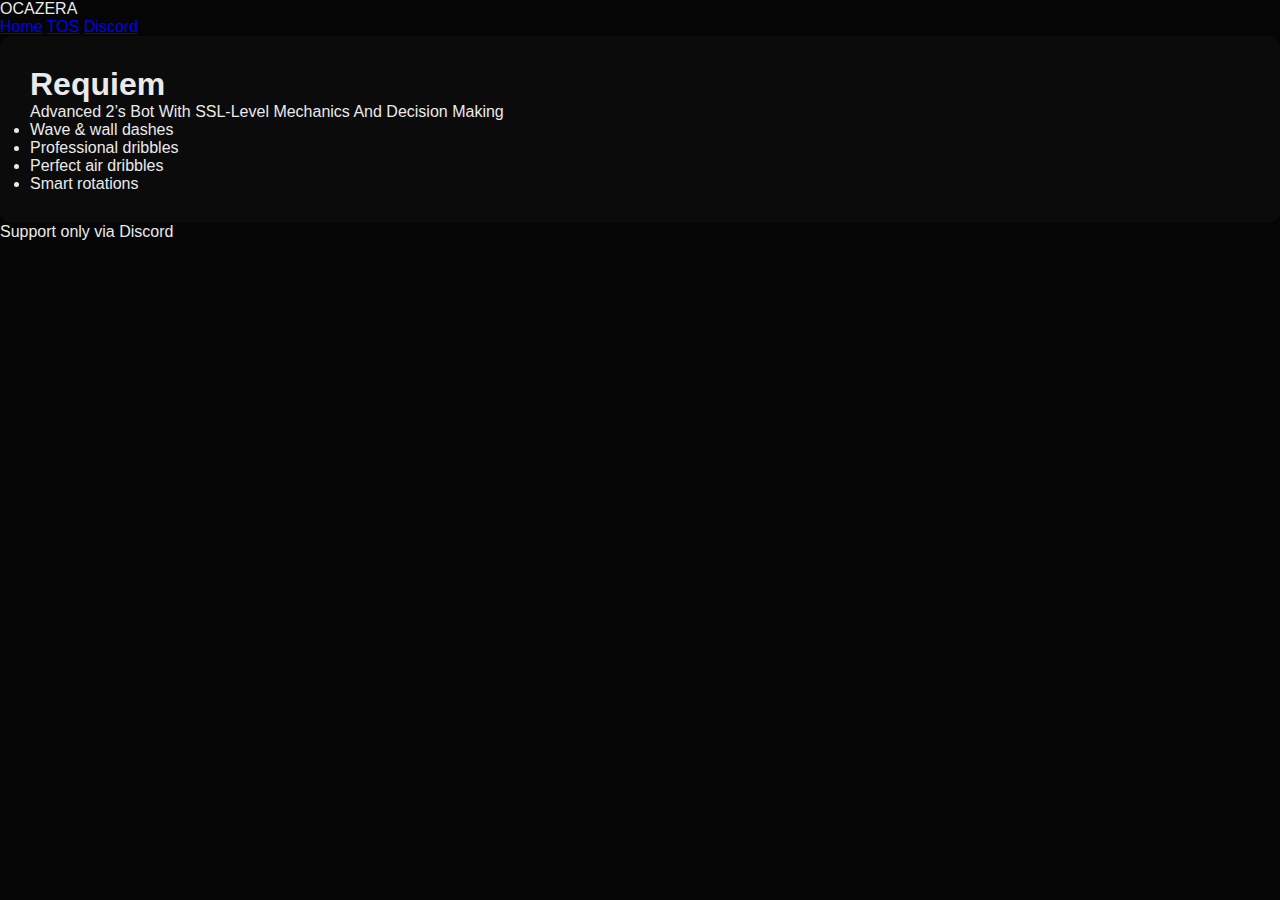
<file: product.html>
<!DOCTYPE html>
<html lang="en">
<head>
<meta charset="UTF-8">
<title>Requiem</title>
<link rel="stylesheet" href="style.css">
</head>
<body>

<div class="nav">
  <span>OCAZERA</span>
  <div>
    <a href="index.html">Home</a>
    <a href="tos.html">TOS</a>
    <a href="https://discord.gg/ocazera" class="button">Discord</a>
  </div>
</div>

<div class="container">
  <div class="card">
    <h1>Requiem</h1>
    <p>Advanced 2’s Bot With SSL-Level Mechanics And Decision Making</p>

    <ul>
      <li>Wave & wall dashes</li>
      <li>Professional dribbles</li>
      <li>Perfect air dribbles</li>
      <li>Smart rotations</li>
    </ul>
  </div>
</div>

<div class="footer">
  Support only via Discord
</div>

</body>
</html>
</file>
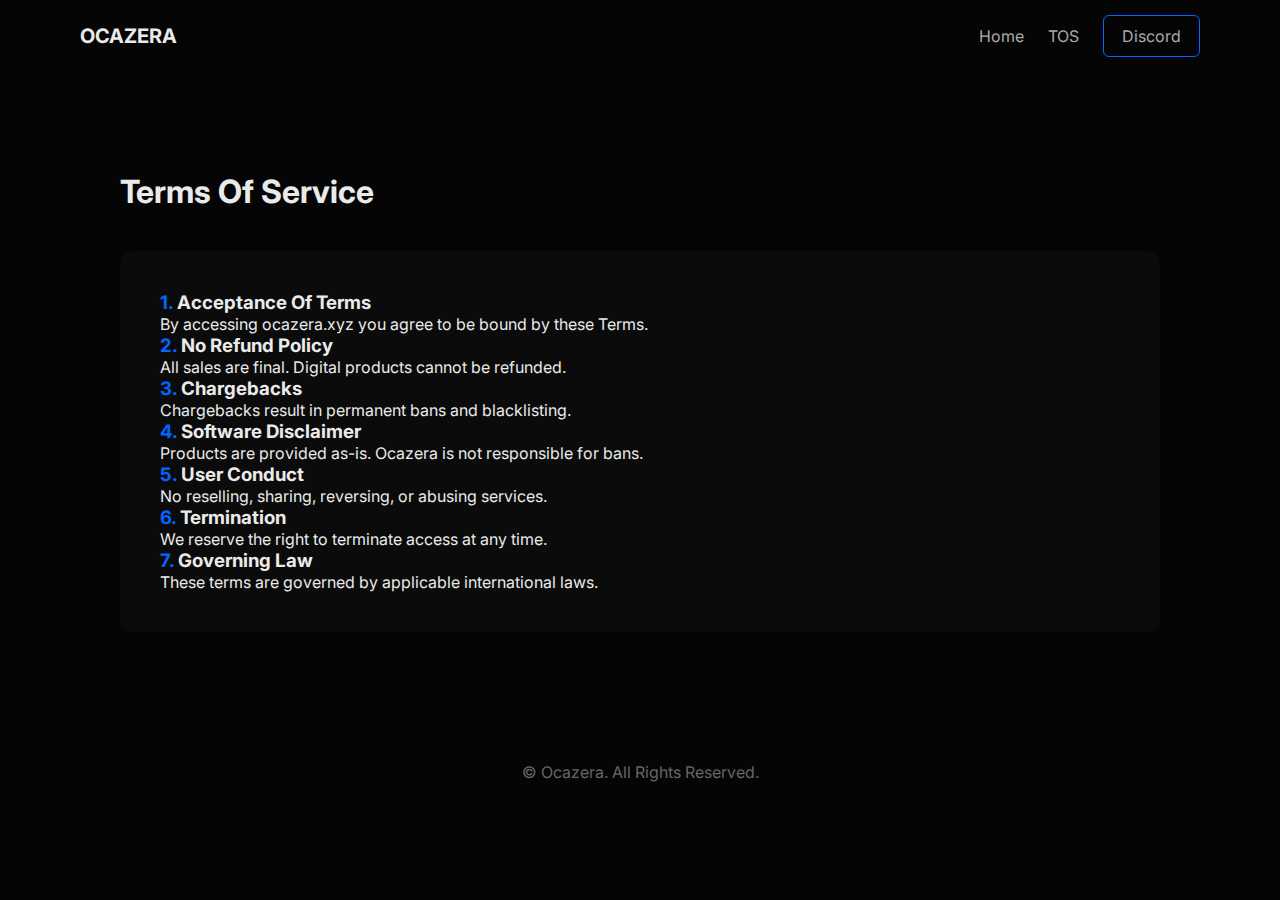
<file: tos.html>
<!DOCTYPE html>
<html lang="en">
<head>
<meta charset="UTF-8">
<title>Terms Of Service | Ocazera</title>
<link rel="stylesheet" href="style.css">
<link href="https://fonts.googleapis.com/css2?family=Inter:wght@400;600;700&display=swap" rel="stylesheet">
</head>
<body>

<header class="navbar">
  <div class="logo">OCAZERA</div>
  <nav>
    <a href="index.html">Home</a>
    <a href="tos.html">TOS</a>
    <a href="https://discord.gg/ocazera" class="btn">Discord</a>
  </nav>
</header>

<section class="tos">
  <h1>Terms Of Service</h1>

  <div class="tos-box">
    <h3><span>1.</span> Acceptance Of Terms</h3>
    <p>By accessing ocazera.xyz you agree to be bound by these Terms.</p>

    <h3><span>2.</span> No Refund Policy</h3>
    <p>All sales are final. Digital products cannot be refunded.</p>

    <h3><span>3.</span> Chargebacks</h3>
    <p>Chargebacks result in permanent bans and blacklisting.</p>

    <h3><span>4.</span> Software Disclaimer</h3>
    <p>Products are provided as-is. Ocazera is not responsible for bans.</p>

    <h3><span>5.</span> User Conduct</h3>
    <p>No reselling, sharing, reversing, or abusing services.</p>

    <h3><span>6.</span> Termination</h3>
    <p>We reserve the right to terminate access at any time.</p>

    <h3><span>7.</span> Governing Law</h3>
    <p>These terms are governed by applicable international laws.</p>
  </div>
</section>

<footer>
  © Ocazera. All Rights Reserved.
</footer>

</body>
</html>
</file>
<file: style.css>
* {
  margin: 0;
  padding: 0;
  box-sizing: border-box;
  font-family: Inter, sans-serif;
}

body {
  background: #050505;
  color: #eaeaea;
}

.navbar {
  display: flex;
  justify-content: space-between;
  padding: 24px 80px;
  align-items: center;
}

.logo {
  font-weight: 700;
  font-size: 20px;
}

.navbar a {
  color: #aaa;
  margin-left: 20px;
  text-decoration: none;
}

.btn {
  padding: 10px 18px;
  border-radius: 6px;
  border: 1px solid #0066FF;
  color: #0066FF;
}

.btn.primary {
  background: #0066FF;
  color: #fff;
}

.btn.outline {
  background: transparent;
}

.hero {
  height: 90vh;
  display: flex;
  align-items: center;
  justify-content: center;
  text-align: center;
}

.hero h1 {
  font-size: 64px;
}

.hero p {
  margin-top: 12px;
  color: #aaa;
}

.hero-buttons {
  margin-top: 32px;
}

.features {
  padding: 100px 80px;
  text-align: center;
}

.grid {
  display: grid;
  grid-template-columns: repeat(3, 1fr);
  gap: 24px;
  margin-top: 40px;
}

.card {
  padding: 30px;
  background: #0b0b0b;
  border-radius: 12px;
  transition: transform .3s;
}

.card:hover {
  transform: translateY(-6px);
}

.cta {
  padding: 120px 80px;
  text-align: center;
}

.tos {
  padding: 100px 120px;
}

.tos-box {
  margin-top: 40px;
  background: #0b0b0b;
  padding: 40px;
  border-radius: 12px;
}

.tos-box h3 span {
  color: #0066FF;
}

footer {
  padding: 30px;
  text-align: center;
  color: #666;
}
</file>
